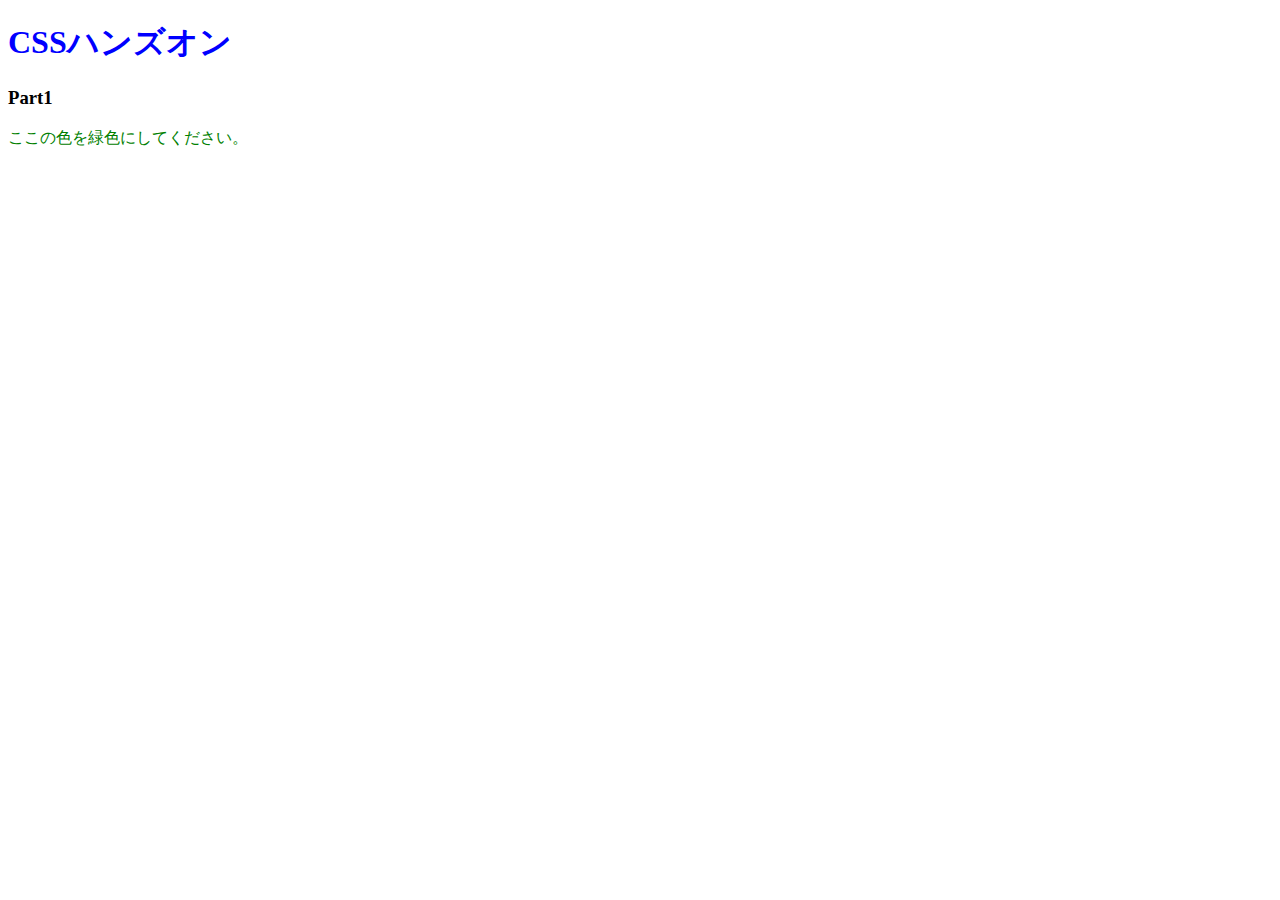
<file: 01.CSSの基本を知ろう/index.html>
<!DOCTYPE html>
<html lang="ja">
  <head>
    <meta charset="UTF-8" />
    <link rel="stylesheet" href="styles.css" />
    <title>Document</title>
  </head>
  <body>
    <h1>CSSハンズオン</h1>
    <h3>Part1</h3>
    <p>ここの色を緑色にしてください。</p>
  </body>
</html>
</file>
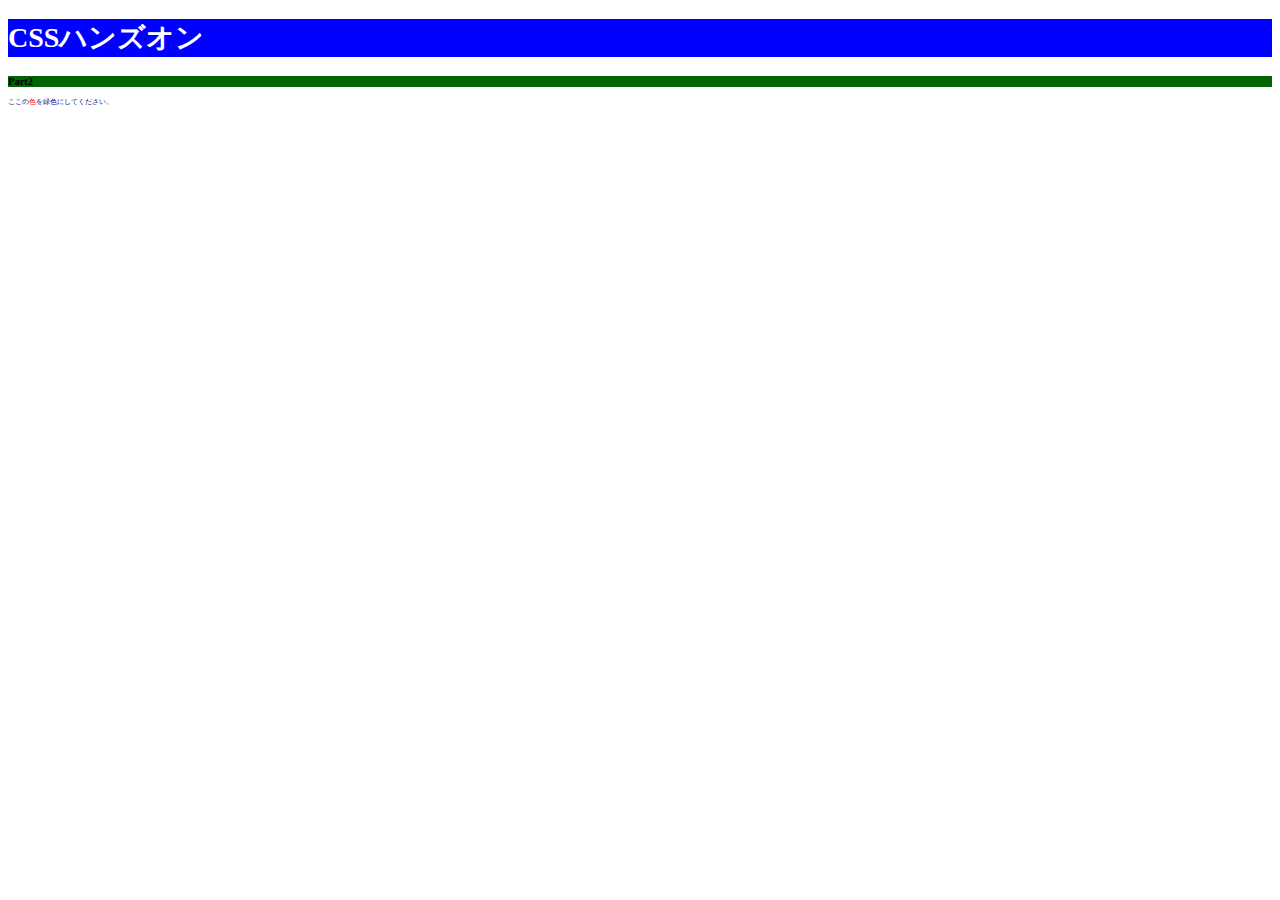
<file: 02.色やサイズを変更してみよう/index.html>
<!DOCTYPE html>
<html lang="ja">
  <head>
    <meta charset="UTF-8" />
    <link rel="stylesheet" href="styles.css" />

    <title>Document</title>
  </head>
  <body>
    <h1>CSSハンズオン</h1>
    <h3>Part2</h3>
    <!-- 「色」にのみCSSを適用するために編集 -->
    <p>ここの<span>色</span>を緑色にしてください。</p>
  </body>
</html>
</file>
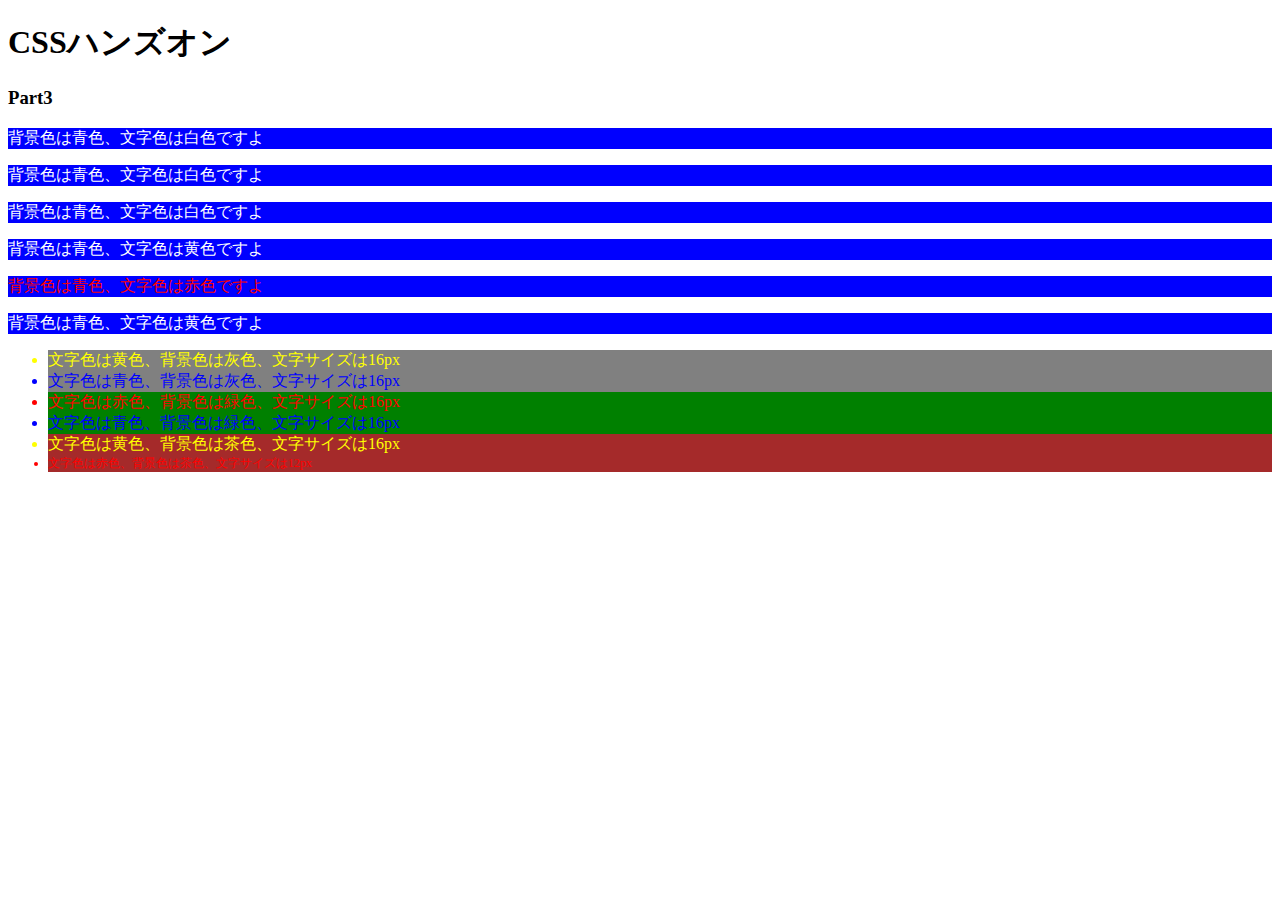
<file: 03.id属性とclass属性/index.html>
<!DOCTYPE html>
<html lang="ja">
  <head>
    <meta charset="UTF-8" />
    <link rel="stylesheet" href="styles.css" />
    <title>Document</title>
  </head>
  <body>
    <h1>CSSハンズオン</h1>
    <h3>Part3</h3>
    <p>背景色は青色、文字色は白色ですよ</p>
    <p>背景色は青色、文字色は白色ですよ</p>
    <p>背景色は青色、文字色は白色ですよ</p>
    <p>背景色は青色、文字色は黄色ですよ</p>
    <p class="red-font">背景色は青色、文字色は赤色ですよ</p>
    <p>背景色は青色、文字色は黄色ですよ</p>
    <ul>
      <li class="yellow-font gray-background">
        文字色は黄色、背景色は灰色、文字サイズは16px
      </li>
      <li class="blue-font gray-background">
        文字色は青色、背景色は灰色、文字サイズは16px
      </li>
      <li class="red-font green-background">
        文字色は赤色、背景色は緑色、文字サイズは16px
      </li>
      <li class="blue-font green-background">
        文字色は青色、背景色は緑色、文字サイズは16px
      </li>
      <li class="yellow-font brown-background">
        文字色は黄色、背景色は茶色、文字サイズは16px
      </li>
      <li class="red-font brown-background font-12">
        文字色は赤色、背景色は茶色、文字サイズは12px
      </li>
    </ul>
  </body>
</html>
</file>
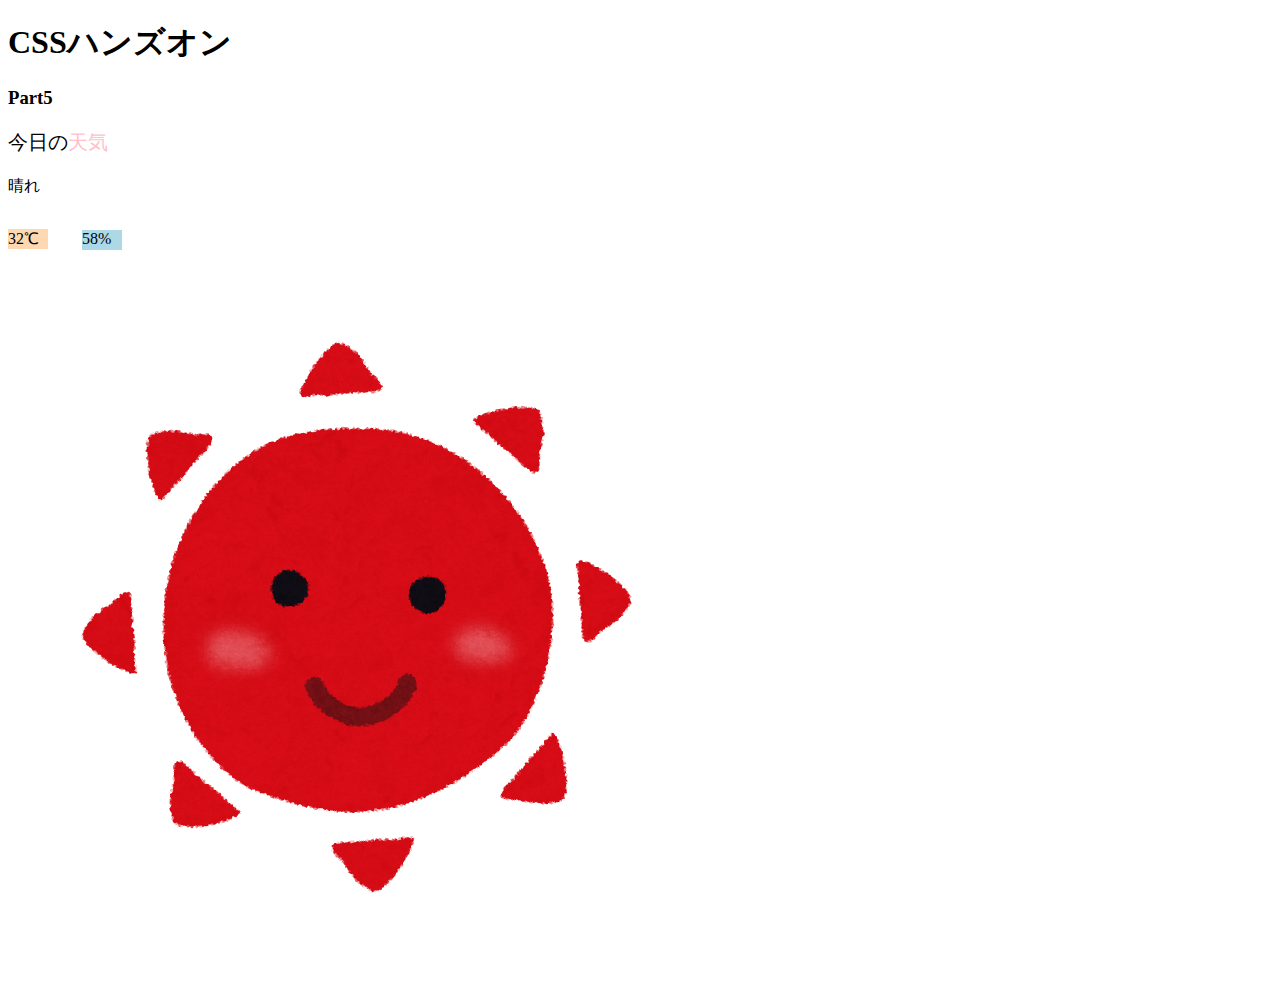
<file: 05.要素の並びやサイズを設定しよう/index.html>
<!DOCTYPE html>
<html lang="ja">
  <head>
    <meta charset="UTF-8" />
    <link rel="stylesheet" href="styles.css" />
    <title>Document</title>
  </head>
  <body>
    <h1>CSSハンズオン</h1>
    <h3>Part5</h3>
    <p class="today">今日の<span>天気</span></p>
    <p class="weather">晴れ</p>
    <p class="temperature">32℃</p>
    <p class="humidity">58%</p>
    <img src="images/weather.png" alt="sunny" />
  </body>
</html>
</file>
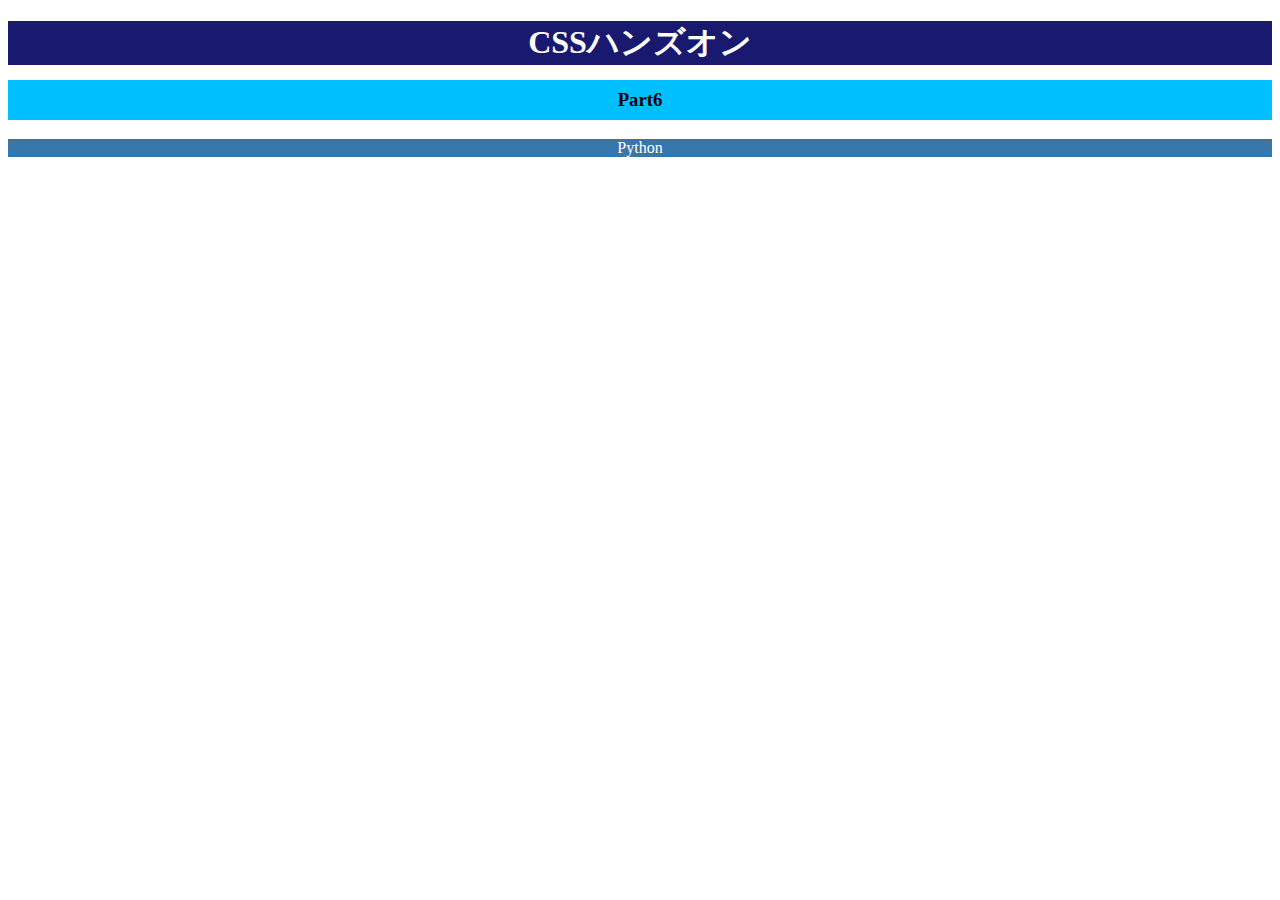
<file: 06.テキストの配置と太さを学ぼう/index.html>
<!DOCTYPE html>
<html lang="ja">
  <head>
    <meta charset="UTF-8" />
    <link rel="stylesheet" href="styles.css" />
    <title>Document</title>
  </head>
  <body>
    <div><h1>CSSハンズオン</h1></div>
    <h3>Part6</h3>
    <p>Python</p>
  </body>
</html>
</file>
<file: 01.CSSの基本を知ろう/styles.css>
/* h1要素の文字色を青色で宣言 */
h1 {
  color: blue;
}

/* p要素の文字色を緑色で宣言 */
p {
  color: green;
}
</file>
<file: 02.色やサイズを変更してみよう/styles.css>
/* html要素の文字サイズを宣言 */
html {
  font-size: 14px;
}
/* h1要素の文字色、背景色、文字サイズを宣言 */
h1 {
  color: white;
  background-color: blue;
}
/* h3要素の背景色、文字サイズを宣言 */
h3 {
  background-color: rgb(0, 100, 0);
  font-size: 0.75rem;
}

/* p要素の文字色、文字色、文字サイズを宣言 */
p {
  color: #000080;
  font-size: 0.5rem;
}
/* 「色」の文字色を宣言 */
span {
  color: red;
}
</file>
<file: 03.id属性とclass属性/styles.css>
/* 6つのp要素に適用するスタイルを宣言 */
p {
  color: white;
  background-color: blue;
}
#red {
  color: red;
}
/* 6つのli要素に適用するスタイルを宣言 */

.red-font {
  color: red;
}
.yellow-font {
  color: yellow;
}
.blue-font {
  color: blue;
}
.gray-background {
  background-color: gray;
}
.green-background {
  background-color: green;
}
.brown-background {
  background-color: brown;
}
.font-12 {
  font-size: 12px;
}
</file>
<file: 05.要素の並びやサイズを設定しよう/styles.css>
.humidity {
  margin-left: 30px;
}

/* todayクラスに適用するスタイル */
.today {
  font-size: 20px;
}
.today span {
  color: #ffc0cb;
}
.temperature {
  background-color: #ffd8b2;
  display: inline-block;
  width: 40px;
  height: 20px;
}
.humidity {
  background-color: #add8e6;
  display: inline-block;
  width: 40px;
  height: 20px;
}
img {
  display: block;
}

/* temperatureクラスに適用するスタイル */

/* humidityクラスに適用するスタイル */

/* img要素に適用するスタイル */
</file>
<file: 06.テキストの配置と太さを学ぼう/styles.css>
/* h1要素に適用するスタイル */
h1 {
  font-size: 32px;
  background-color: midnightblue;
  color: white;
  text-align: center;
}
/* h3要素に適用するスタイル */

div {
  height: 40px;
}
h3 {
  background-color: deepskyblue;
  line-height: 40px;
  text-align: center;
}
/* p要素に適用するスタイル */
p {
  color: white;
  background-color: #3776ab;
  text-align: center;
}
</file>
